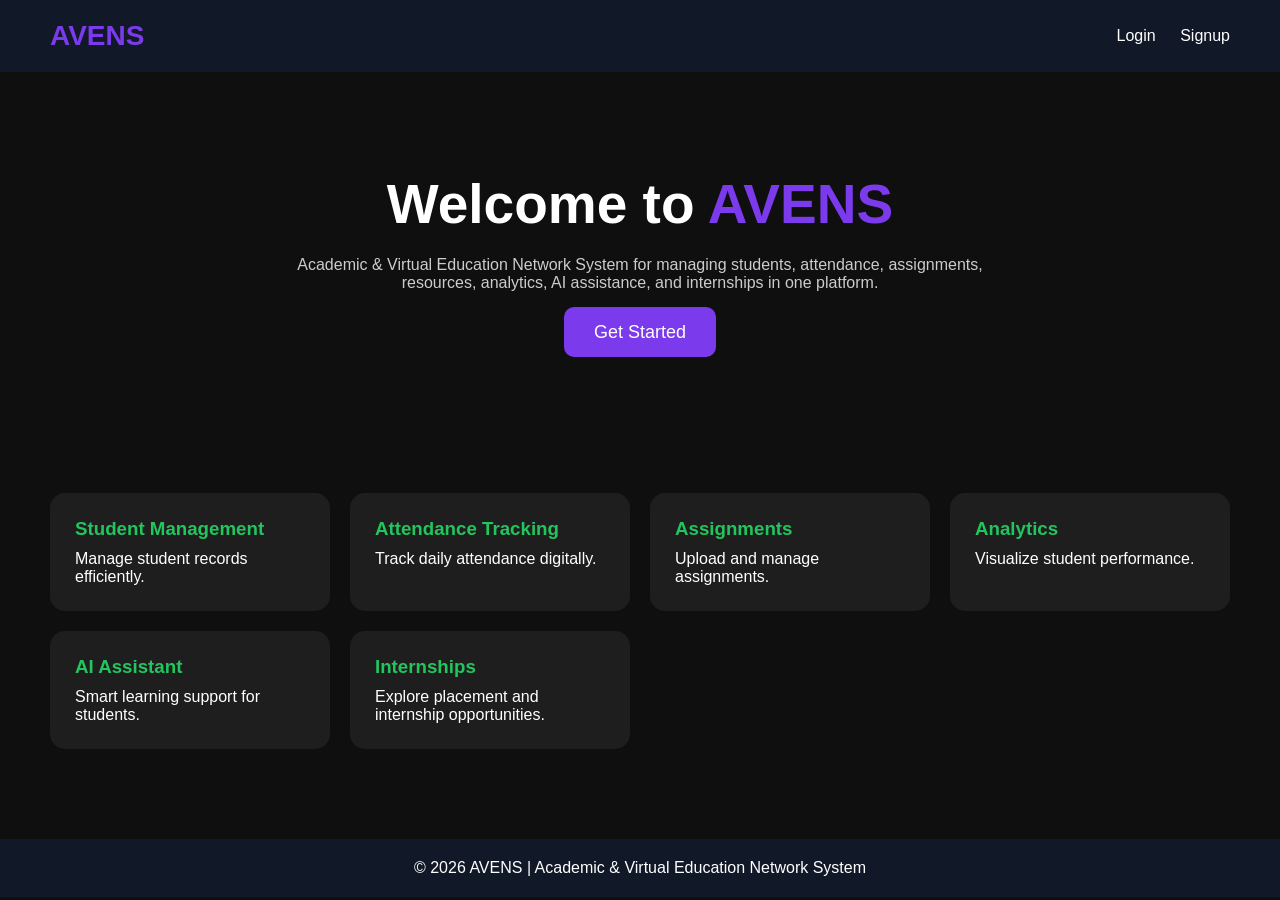
<file: index.html>
<!DOCTYPE html>
<html lang="en">
<head>
<meta charset="UTF-8">
<meta name="viewport" content="width=device-width, initial-scale=1.0">

<title>AVENS - Academic & Virtual Education Network System</title>

<style>

*{
    margin:0;
    padding:0;
    box-sizing:border-box;
    font-family:Arial,sans-serif;
}

body{
    background:#0F0F0F;
    color:white;
}

nav{
    display:flex;
    justify-content:space-between;
    align-items:center;
    padding:20px 50px;
    background:#111827;
}

.logo{
    color:#7C3AED;
    font-size:28px;
    font-weight:bold;
}

nav a{
    text-decoration:none;
    color:white;
    margin-left:20px;
}

.hero{
    text-align:center;
    padding:100px 20px;
}

.hero h1{
    font-size:55px;
    margin-bottom:20px;
}

.hero span{
    color:#7C3AED;
}

.hero p{
    color:#cccccc;
    max-width:700px;
    margin:auto;
    margin-bottom:30px;
}

.btn{
    background:#7C3AED;
    color:white;
    padding:15px 30px;
    border:none;
    border-radius:10px;
    text-decoration:none;
    font-size:18px;
}

.features{
    display:grid;
    grid-template-columns:repeat(auto-fit,minmax(250px,1fr));
    gap:20px;
    padding:50px;
}

.card{
    background:#1E1E1E;
    padding:25px;
    border-radius:15px;
}

.card h3{
    color:#22C55E;
    margin-bottom:10px;
}

footer{
    text-align:center;
    padding:20px;
    background:#111827;
    margin-top:40px;
}

</style>
</head>

<body>

<nav>
    <div class="logo">AVENS</div>

    <div>
        <a href="login.html">Login</a>
        <a href="signup.html">Signup</a>
    </div>
</nav>

<section class="hero">

    <h1>Welcome to <span>AVENS</span></h1>

    <p>
        Academic & Virtual Education Network System for managing
        students, attendance, assignments, resources, analytics,
        AI assistance, and internships in one platform.
    </p>

    <a href="login.html" class="btn">Get Started</a>

</section>

<section class="features">

    <div class="card">
        <h3>Student Management</h3>
        <p>Manage student records efficiently.</p>
    </div>

    <div class="card">
        <h3>Attendance Tracking</h3>
        <p>Track daily attendance digitally.</p>
    </div>

    <div class="card">
        <h3>Assignments</h3>
        <p>Upload and manage assignments.</p>
    </div>

    <div class="card">
        <h3>Analytics</h3>
        <p>Visualize student performance.</p>
    </div>

    <div class="card">
        <h3>AI Assistant</h3>
        <p>Smart learning support for students.</p>
    </div>

    <div class="card">
        <h3>Internships</h3>
        <p>Explore placement and internship opportunities.</p>
    </div>

</section>

<footer>
    © 2026 AVENS | Academic & Virtual Education Network System
</footer>

</body>
</html>
</file>
